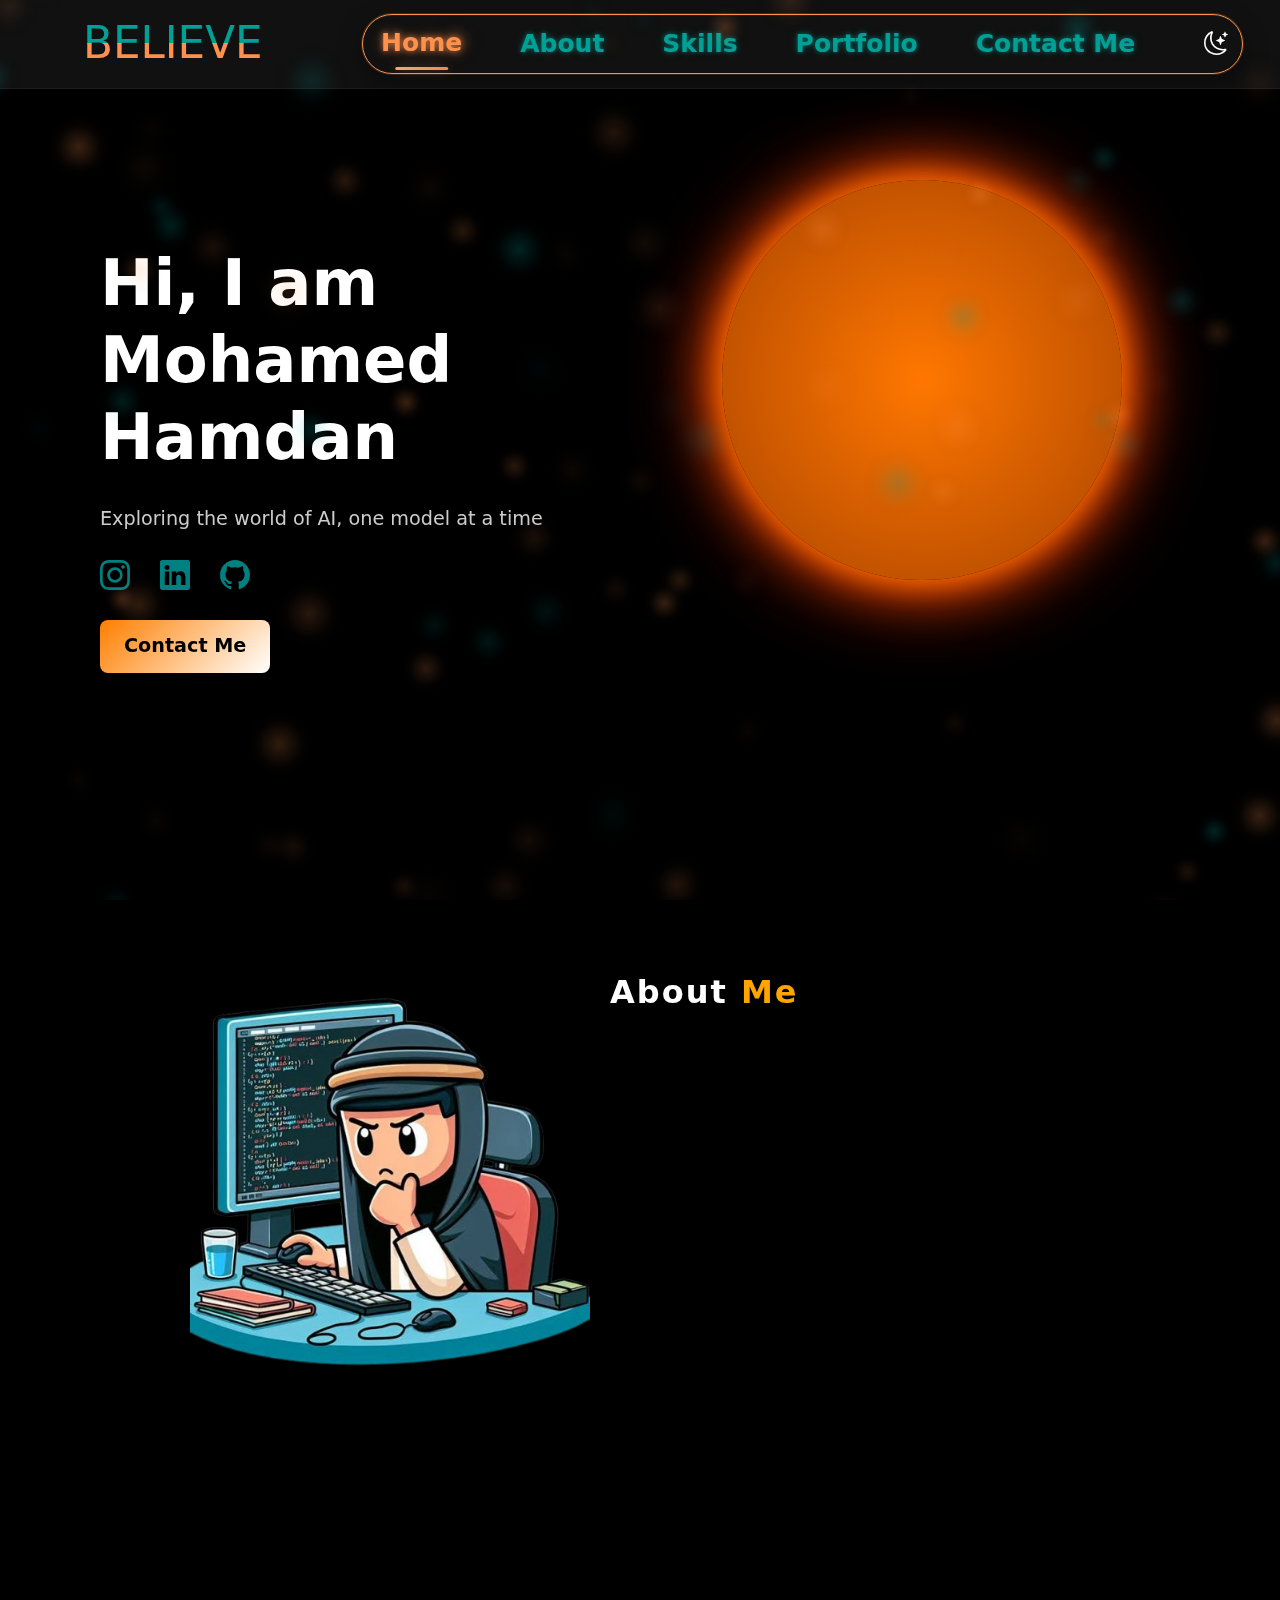
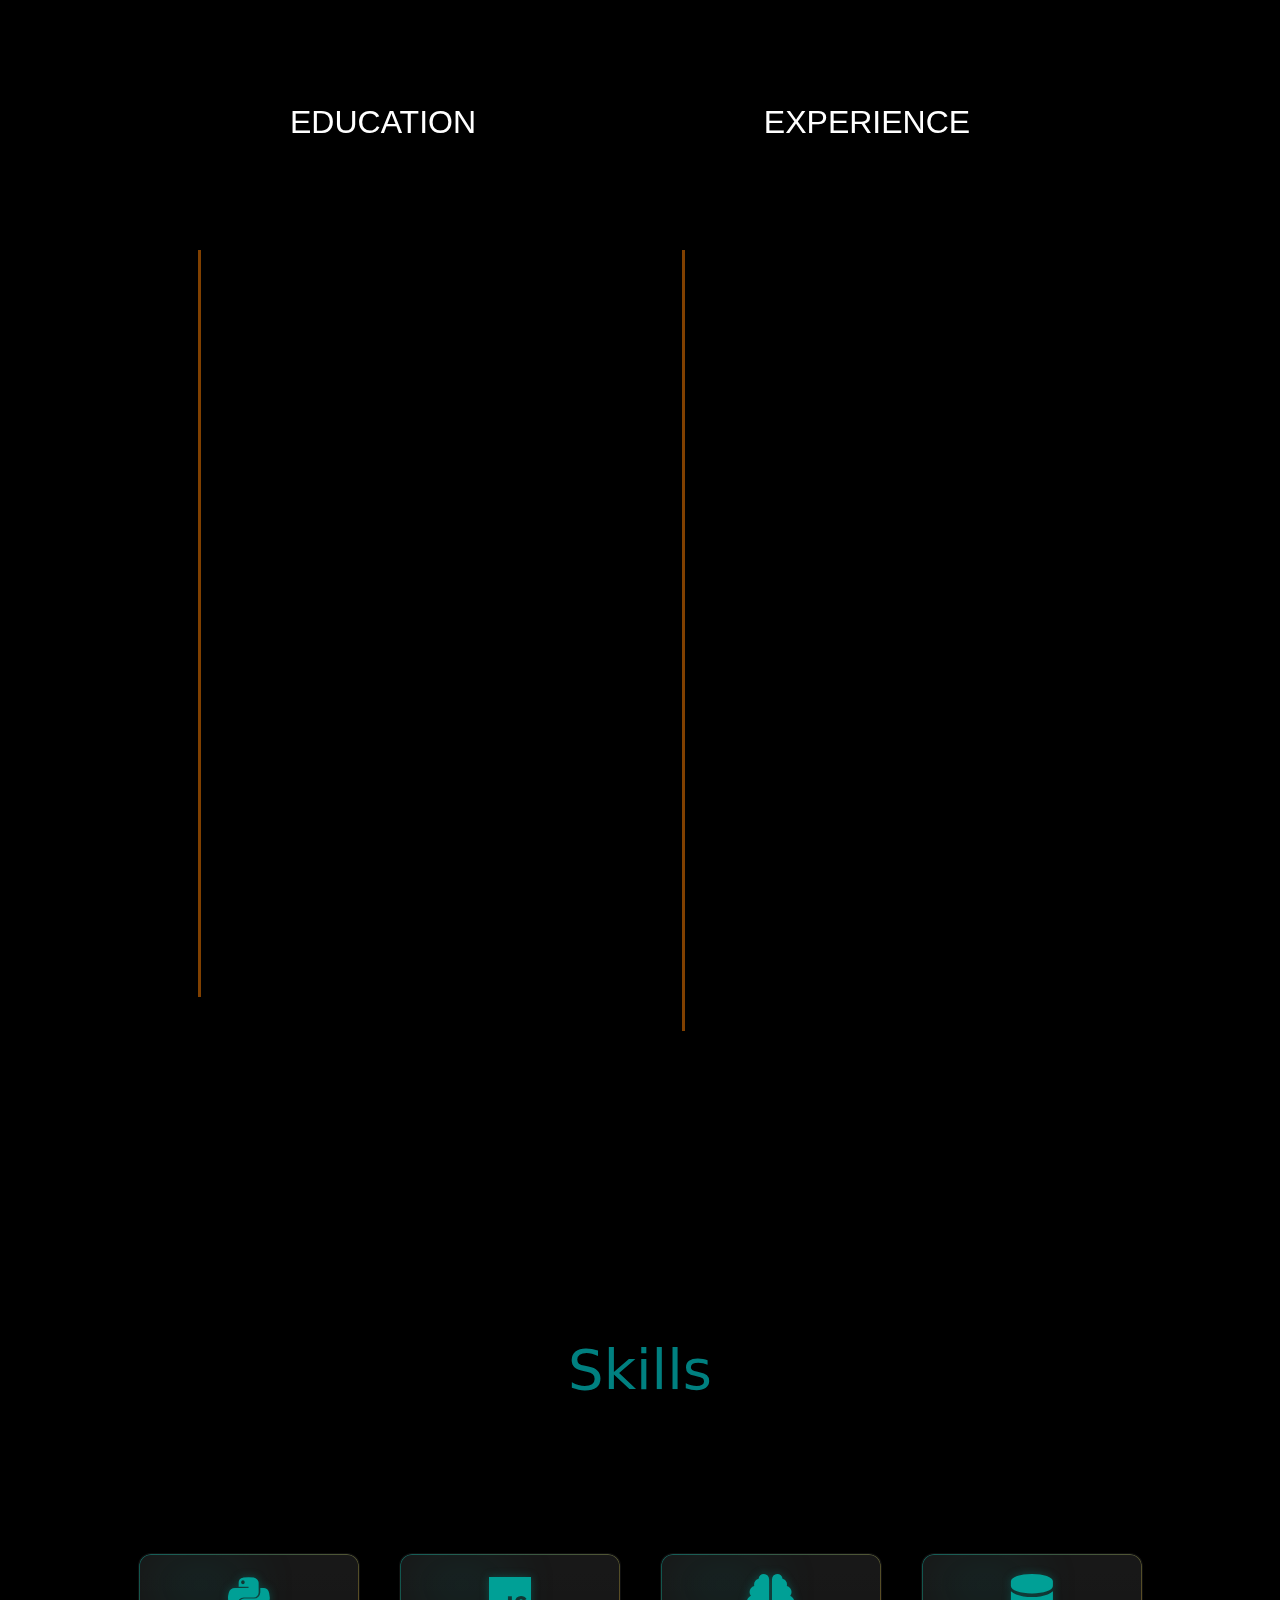
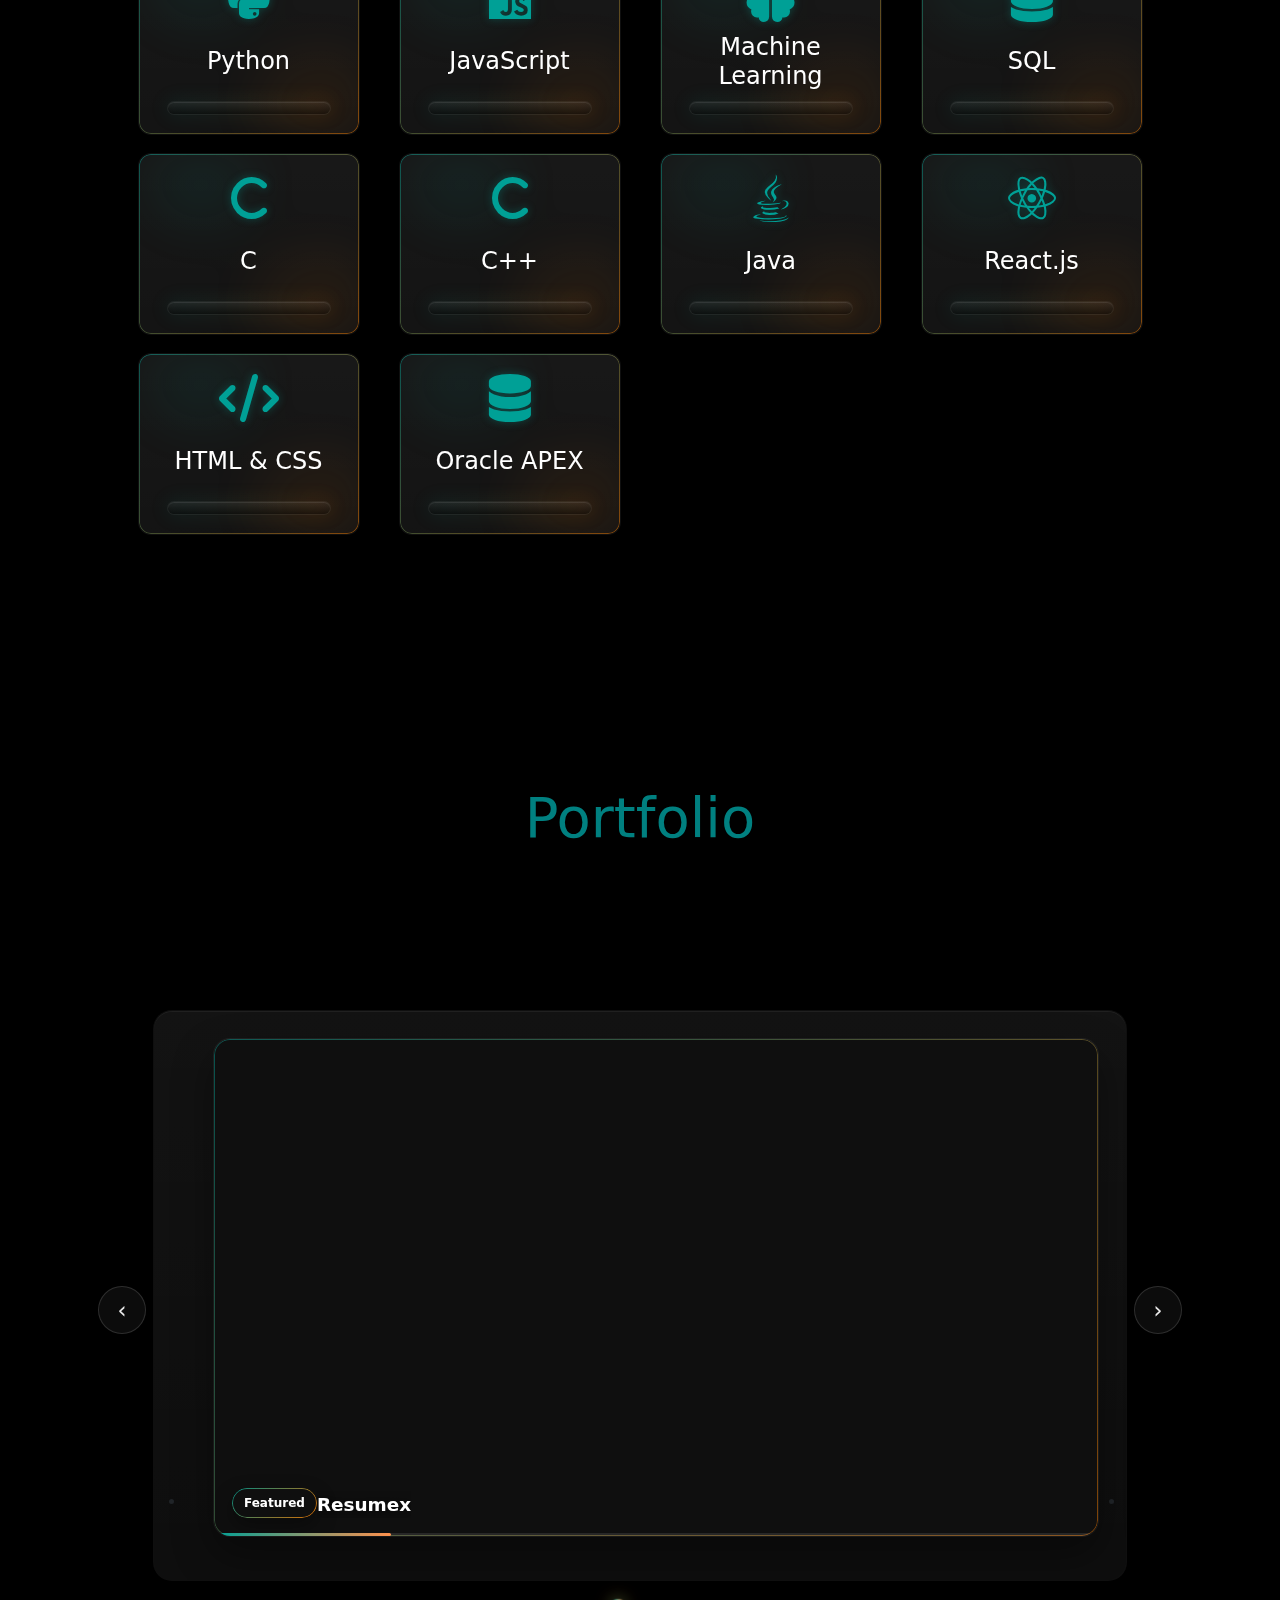
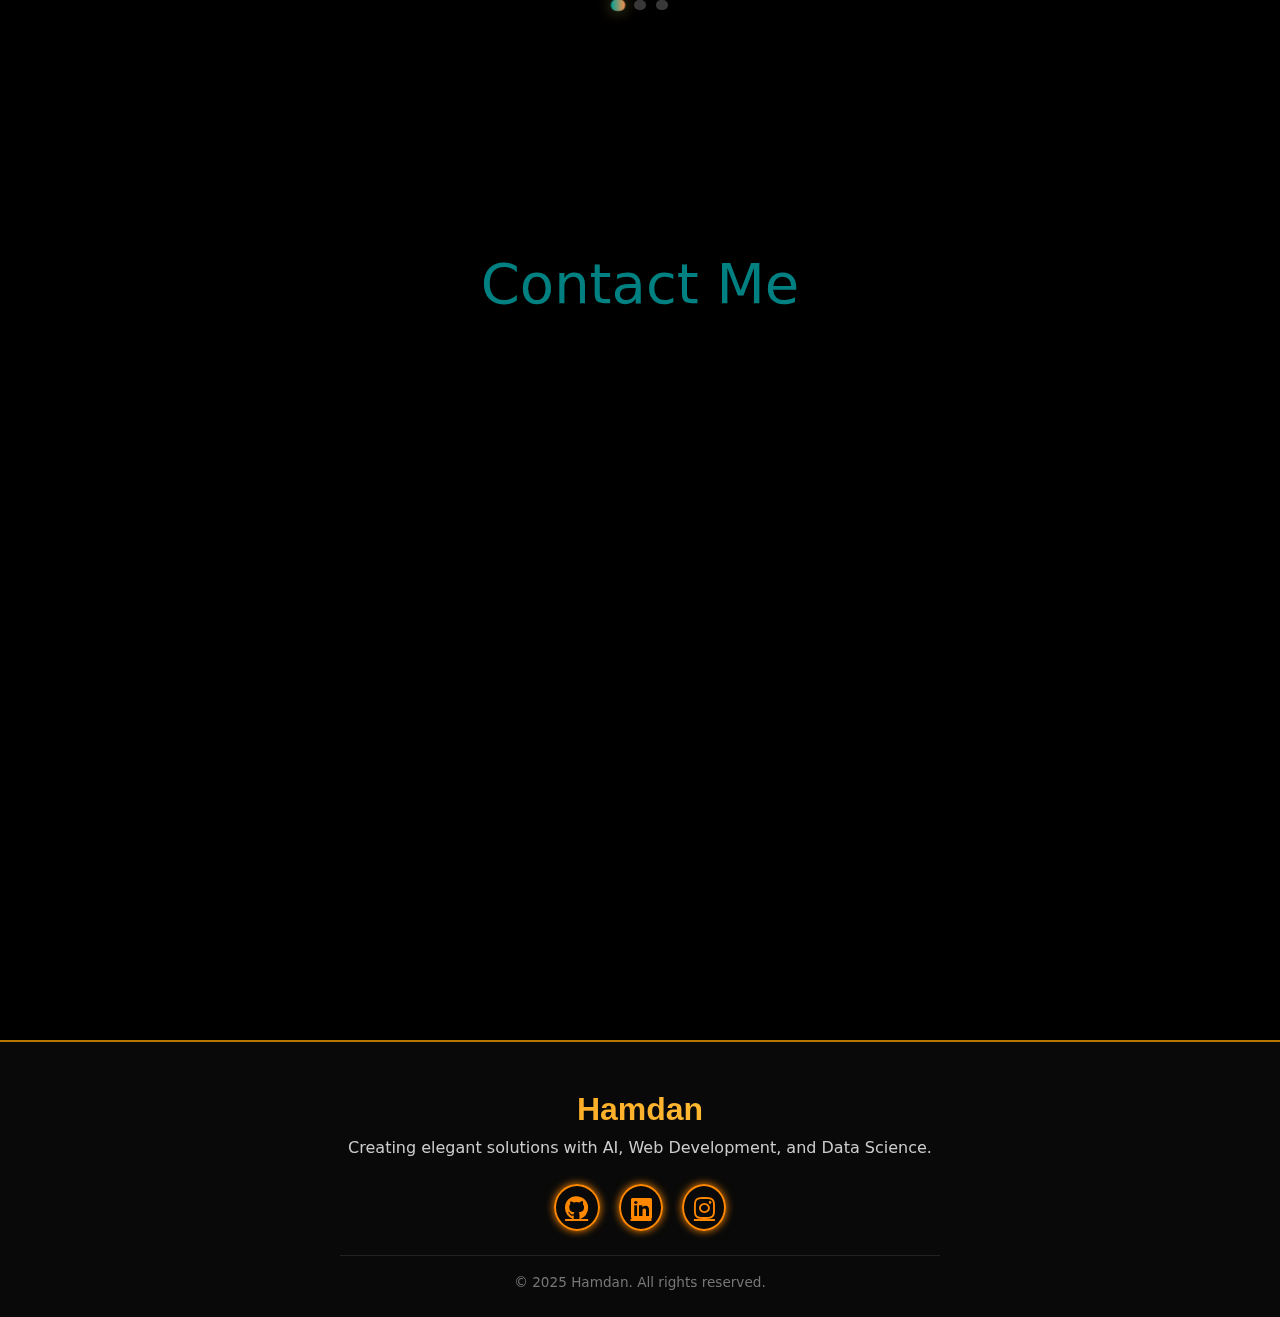
<file: index.html>
<!DOCTYPE html>
<html lang="en">
<head>
    <meta charset="UTF-8">
    <meta name="viewport" content="width=device-width, initial-scale=1.0">
    <title>Portfolio</title>
    
    <!-- Bootstrap CSS -->
    <link href="https://cdn.jsdelivr.net/npm/bootstrap@5.3.3/dist/css/bootstrap.min.css" rel="stylesheet">

    <!-- Bootstrap Icons -->
    <link rel="stylesheet" href="https://cdn.jsdelivr.net/npm/bootstrap-icons/font/bootstrap-icons.css">
    <link rel="icon" href="data:image/svg+xml,%3Csvg xmlns='http://www.w3.org/2000/svg'
 viewBox='0 0 64 64'%3E
  %3Crect width='64' height='64' rx='12' fill='%230B0C0F'/%3E
  %3Ccircle cx='32' cy='32' r='18' fill='%23ff914d'/%3E
  %3Ccircle cx='26' cy='26' r='6' fill='%2300a096'/%3E
%3C/svg%3E">
    <link rel="stylesheet" href="CSS/styles.css">
    <!-- Font Awesome CDN -->
    <link rel="stylesheet" href="https://cdnjs.cloudflare.com/ajax/libs/font-awesome/6.4.2/css/all.min.css">
    <link href="https://fonts.googleapis.com/css2?family=Audiowide&family=Space+Grotesk:wght@400;500;700&display=swap" rel="stylesheet">
    <link rel="stylesheet" href="https://cdnjs.cloudflare.com/ajax/libs/font-awesome/6.5.0/css/all.min.css">


</head>
<body>

<div class="Navbar">
  <!-- Left side -->
  <h2 class="split-text" aria-label="Believe in yourself">
    <span class="top">Believe</span>
    <span class="bottom">Believe</span>
    <span class="highlight">in yourself</span>
  </h2>

  <!-- Right side -->
  <div class="Navbar2">
    <p><a href="#home" class="nav-link">Home</a></p>
    <p><a href="#about" class="nav-link">About</a></p>
    <p><a href="#skills" class="nav-link">Skills</a></p>
    <p><a href="#portfolio" class="nav-link">Portfolio</a></p>
    <p><a href="#contact" class="nav-link">Contact Me</a></p>
    <i class="bi bi-brightness-high" id="themeToggle"></i>
  </div>
</div>

    

    <!-- Glowing Orb & Bursting Text -->
    <div class="orb-container">
        <div class="orb"></div>
        <div id="text" class="text-container">Welcome!</div>
    </div>
    <section id="home" class="section"> 
        <div class="description-container">
            <h1 class="title">Hi, I am <br>Mohamed Hamdan
                <div class="aurora">
                  <div class="aurora__item"></div>
                  <div class="aurora__item"></div>
                  <div class="aurora__item"></div>
                  <div class="aurora__item"></div>
                </div>
              </h1>
              
            <p class="description-text">Exploring the world of AI, one model at a time</p>
            <div class="social-icons">
                <a href="https://www.instagram.com/m_hamdan_2045" target="_blank">
                    <svg class="icon" xmlns="http://www.w3.org/2000/svg" width="40" height="40" fill="currentColor" viewBox="0 0 16 16">
                        <path d="M8 0C5.829 0 5.556.01 4.703.048 3.85.088 3.269.222 2.76.42a3.9 3.9 0 0 0-1.417.923A3.9 3.9 0 0 0 .42 2.76C.222 3.268.087 3.85.048 4.7.01 5.555 0 5.827 0 8.001c0 2.172.01 2.444.048 3.297.04.852.174 1.433.372 1.942.205.526.478.972.923 1.417.444.445.89.719 1.416.923.51.198 1.09.333 1.942.372C5.555 15.99 5.827 16 8 16s2.444-.01 3.298-.048c.851-.04 1.434-.174 1.943-.372a3.9 3.9 0 0 0 1.416-.923c.445-.445.718-.891.923-1.417.197-.509.332-1.09.372-1.942C15.99 10.445 16 10.173 16 8s-.01-2.445-.048-3.299c-.04-.851-.175-1.433-.372-1.941a3.9 3.9 0 0 0-.923-1.417A3.9 3.9 0 0 0 13.24.42c-.51-.198-1.092-.333-1.943-.372C10.443.01 10.172 0 7.998 0zm-.717 1.442h.718c2.136 0 2.389.007 3.232.046.78.035 1.204.166 1.486.275.373.145.64.319.92.599s.453.546.598.92c.11.281.24.705.275 1.485.039.843.047 1.096.047 3.231s-.008 2.389-.047 3.232c-.035.78-.166 1.203-.275 1.485a2.5 2.5 0 0 1-.599.919c-.28.28-.546.453-.92.598-.28.11-.704.24-1.485.276-.843.038-1.096.047-3.232.047s-2.39-.009-3.233-.047c-.78-.036-1.203-.166-1.485-.276a2.5 2.5 0 0 1-.92-.598 2.5 2.5 0 0 1-.6-.92c-.109-.281-.24-.705-.275-1.485-.038-.843-.046-1.096-.046-3.233s.008-2.388.046-3.231c.036-.78.166-1.204.276-1.486.145-.373.319-.64.599-.92s.546-.453.92-.598c.282-.11.705-.24 1.485-.276.738-.034 1.024-.044 2.515-.045zm4.988 1.328a.96.96 0 1 0 0 1.92.96.96 0 0 0 0-1.92m-4.27 1.122a4.109 4.109 0 1 0 0 8.217 4.109 4.109 0 0 0 0-8.217m0 1.441a2.667 2.667 0 1 1 0 5.334 2.667 2.667 0 0 1 0-5.334"/>
                      </svg>
                </a>
                <a href="https://www.linkedin.com/in/mohamed-hamdan-2b5116298/" target="_blank">
                    <svg class="icon" xmlns="http://www.w3.org/2000/svg" width="40" height="40" fill="currentColor" viewBox="0 0 16 16">
                        <path d="M0 1.146C0 .513.526 0 1.175 0h13.65C15.474 0 16 .513 16 1.146v13.708c0 .633-.526 1.146-1.175 1.146H1.175C.526 16 0 15.487 0 14.854zm4.943 12.248V6.169H2.542v7.225zm-1.2-8.212c.837 0 1.358-.554 1.358-1.248-.015-.709-.52-1.248-1.342-1.248S2.4 3.226 2.4 3.934c0 .694.521 1.248 1.327 1.248zm4.908 8.212V9.359c0-.216.016-.432.08-.586.173-.431.568-.878 1.232-.878.869 0 1.216.662 1.216 1.634v3.865h2.401V9.25c0-2.22-1.184-3.252-2.764-3.252-1.274 0-1.845.7-2.165 1.193v.025h-.016l.016-.025V6.169h-2.4c.03.678 0 7.225 0 7.225z"/>
                      </svg>
                </a>
                
                <a href="https://github.com/Hamdan2045" target="_blank">
                    <svg class="icon" xmlns="http://www.w3.org/2000/svg" width="40" height="40" fill="currentColor" viewBox="0 0 16 16">
                        <path d="M8 0C3.58 0 0 3.58 0 8c0 3.54 2.29 6.53 5.47 7.59.4.07.55-.17.55-.38 0-.19-.01-.82-.01-1.49-2.01.37-2.53-.49-2.69-.94-.09-.23-.48-.94-.82-1.13-.28-.15-.68-.52-.01-.53.63-.01 1.08.58 1.23.82.72 1.21 1.87.87 2.33.66.07-.52.28-.87.51-1.07-1.78-.2-3.64-.89-3.64-3.95 0-.87.31-1.59.82-2.15-.08-.2-.36-1.02.08-2.12 0 0 .67-.21 2.2.82.64-.18 1.32-.27 2-.27s1.36.09 2 .27c1.53-1.04 2.2-.82 2.2-.82.44 1.1.16 1.92.08 2.12.51.56.82 1.27.82 2.15 0 3.07-1.87 3.75-3.65 3.95.29.25.54.73.54 1.48 0 1.07-.01 1.93-.01 2.2 0 .21.15.46.55.38A8.01 8.01 0 0 0 16 8c0-4.42-3.58-8-8-8"/>
                      </svg>
                </a>
              </div>
              <a href="#contact" class="contact-btn">Contact Me</a>

              
        </div>
    </section>
    <section id="about" class="about-section">
        <div class="about-container">
            <div class="about-image">
                <img src="/assets/Images/cartoon.png" alt="Your Image">
            </div>
            <div class="about-text">
                <h2 class="about-heading"><span>About</span> <span class="me-text">Me</span></h2>

                <p class="description-text">I am Mohamed Hamdan, a third-year Computer Science Engineering student at Velammal Engineering College with a keen interest in AI, Machine Learning, and Data Science. I am driven by a passion for innovation and problem-solving, always striving for excellence and never settling for less. With a relentless mindset and a curiosity for cutting-edge technology, I am committed to continuous learning and pushing boundaries to create meaningful impact.</p>
                     <a href="https://drive.google.com/file/d/1pgF1UiuJB3V2F1PBtcxBwRAw0gDSwS65/view?usp=sharing" target="_blank" download="Mohamed_Hamdan_Resume.pdf">
                          <button class="resume-btn">Download Resume</button>
                     </a>
            </div>
            
        </div>
        <div class="container">
  <main class="row">
    <!--   *******  Education Section Starts  *******   -->
    <section id="education" class="col">
      <header class="title">
        <h2>EDUCATION</h2>
      </header>

      <div class="contents">
        <div class="box">
          <h4>Sep 2023 – Jun 2027</h4>
          <h3>B.E., Computer Science & Engineering — Velammal Engineering College, Chennai</h3>
          <p>CGPA: 9.27/10. Coursework: Data Structures & Algorithms, OOP, Operating Systems, DBMS, Computer Networks, Artificial Intelligence, Software Engineering.</p>
        </div>

        <div class="box">
          <h4>Mar 2022 – Jul 2023</h4>
          <h3>Class 12 (CBSE) — Sherwood Hall Senior Secondary School, Chennai</h3>
          <p>Mathematics with Computer Science. Score: 460/500 (92.0%).</p>
        </div>

        <div class="box">
          <h4>Mar 2020 – May 2021</h4>
          <h3>Class 10 (CBSE) — Sherwood Hall Senior Secondary School, Chennai</h3>
          <p>Score: 496/500 (99.2%).</p>
        </div>
      </div>
    </section>
    <!--   *******  Education Section Ends  *******   -->

    <!--   *******  Experience Section Starts  *******  -->
    <section id="experience" class="col">
      <header class="title">
        <h2>EXPERIENCE</h2>
      </header>

      <div class="contents">
        <div class="box">
          <h4>May 2025 – Jul 2025</h4>
          <h3>Data Science Intern — Doyensys, Chennai</h3>
          <p>Designed interactive financial dashboards in Power BI using DAX and data modeling; cleaned, transformed, and visualized complex datasets; collaborated with stakeholders to align insights with business needs.</p>
        </div>

        <div class="box">
          <h4>Jul 2024 – Aug 2024</h4>
          <h3>Oracle APEX Intern — Doyensys, Chennai</h3>
          <p>Conducted a comparative analysis of major cloud providers; built a low-code Oracle APEX app to display and analyze cloud service data; worked with industry professionals to refine features and apply low-code best practices.</p>
        </div>

        <div class="box">
          <h4>Apr 2022 – May 2023</h4>
          <h3>School Pupil Leader — Sherwood Hall Senior Secondary School</h3>
          
        </div>
      </div>
    </section>
    <!--   *******  Experience Section Ends   *******  -->
  </main>
</div>

    </section>
    <section id="skills" class="skills-section">
        <h2 class="section-title">Skills</h2>
        <div class="skills-container">
            <div class="skill-card">
                <i class="fab fa-python"></i>
                <h3>Python</h3>
                <div class="progress-bar"><span data-width="90%;"></span></div>
            </div>
            <div class="skill-card">
                <i class="fab fa-js"></i>
                <h3>JavaScript</h3>
                <div class="progress-bar"><span data-width="80%;"></span></div>
            </div>
            <div class="skill-card">
                <i class="fas fa-brain"></i>
                <h3>Machine Learning</h3>
                <div class="progress-bar"><span data-width="85%;"></span></div>
            </div>
            <div class="skill-card">
                <i class="fas fa-database"></i>
                <h3>SQL</h3>
                <div class="progress-bar"><span data-width="75%;"></span></div>
            </div>
            <div class="skill-card">
                <i class="fas fa-c"></i>
                <h3>C</h3>
                <div class="progress-bar"><span data-width="85%;"></span></div>
            </div>
            <div class="skill-card">
                <i class="fas fa-c"></i>
                <h3>C++</h3>
                <div class="progress-bar"><span data-width="80%;"></span></div>
            </div>
            <div class="skill-card">
                <i class="fab fa-java"></i>
                <h3>Java</h3>
                <div class="progress-bar"><span data-width="75%;"></span></div>
            </div>
            <div class="skill-card">
                <i class="fab fa-react"></i>
                <h3>React.js</h3>
                <div class="progress-bar"><span data-width="80%;"></span></div>
            </div>
            <div class="skill-card">
                <i class="fas fa-code"></i>
                <h3>HTML & CSS</h3>
                <div class="progress-bar"><span data-width="90%;"></span></div>
            </div>
            <div class="skill-card">
                <i class="fas fa-database"></i>
                <h3>Oracle APEX</h3>
                <div class="progress-bar"><span data-width="80%;"></span></div>
            </div>
           
        </div>
    </section>
    
    
   <!-- =================== PORTFOLIO =================== -->
<section id="portfolio" class="portfolio-section">
  <h2 class="section-title">Portfolio</h2>

<div class="proj-carousel">

  <button class="car-btn prev" aria-label="Previous slide">‹</button>

  <div class="car-viewport">
    <ul class="car-track">

      <li class="car-slide">
        <article class="project-card"
          data-title="ResumeX"
          data-desc="AI-powered resume analysis with actionable suggestions and an improved PDF—secure, production-ready."
          data-tech="React (Vite);Node/Express;MongoDB;n8n;LLM;SendGrid;Vercel;Render"
          data-code="https://github.com/Hamdan2045/Resume-Analyzer.git"
          data-demo="https://drive.google.com/file/d/11ozKCMuzyVUTQFLSF0qpzq7VeVOu_YiA/view?usp=sharing"
          data-gallery="assets/Images/resume-1.png||assets/Images/resume-2.png||assets/Images/resume-3.png||assets/Images/resume-4.png||assets/Images/resume-5.png"
          data-features="AI resume analysis: Scores your resume against a job description and returns actionable suggestions plus an improved PDF link (via an n8n LLM workflow).||Production-grade app: React (Vite) + Node/Express + MongoDB with secure auth (email verify, login, reset), PDF upload, and per-user saved reports.||Deployed & reliable: Frontend on Vercel, backend on Render, transactional emails via SendGrid; cookies/CORS configured for cross-origin auth.">
          
          <div class="project-thumb project-thumb--real">
            <span class="tag">Featured</span>
            <span class="title">Resumex</span>
          </div>
          <div class="project-overlay"><p>Click to view details</p></div>
        </article>
      </li>

      <li class="car-slide">
        <article class="project-card"
          data-title="AQI Prediction"
          data-desc="Real-time air quality monitoring and 7-day ML forecasting dashboard for India's 10 major cities. Features live WAQI API data, XGBoost prediction model, city comparison, India heatmap, health risk intelligence, and model explainability."
          data-tech="Python;Flask;XGBoost;Pandas;JavaScript;Chart.js;WAQI API"
          data-gallery="assets/Images/AQI-1.png||assets/Images/AQI-2.png||assets/Images/AQI-3.png||assets/Images/AQI-4.png||assets/Images/AQI-5.png||assets/Images/AQI-6.png||assets/Images/AQI-7.png||assets/Images/AQI-8.png||assets/Images/AQI-9.png||assets/Images/AQI-10.png||assets/Images/AQI-11.png"
          data-demo="https://drive.google.com/file/d/1D2HI57fnrG8dlRG7hTjp_lHQd1UUCzw8/view?usp=sharing"
          data-code="https://github.com/Hamdan2045/AQI-prediction"
          data-features="7-day AQI forecast using rolling XGBoost predictions; Live pollutant data (PM2.5, PM10, NO2, SO2, CO, O3); City-vs-city comparison with overlaid charts; India SVG heatmap with glowing city markers; Health risk tabs with condition-specific guidance; Model explainability with animated node graph; Neon speedometer gauge for prediction results" >
          <div class="project-thumb project-thumb--real">
            <span class="tag">Featured</span>
            <span class="title">AQI Prediction</span>
          </div>
          <div class="project-overlay"><p>Click to view details</p></div>
        </article>
      </li>

      <li class="car-slide">
        <article class="project-card"
          data-title="ML Playground (Coming Soon)"
          data-desc="Interactive notebooks to visualize model internals and failure modes."
          data-tech="Jupyter;NumPy;Pandas;Scikit-Learn;Plotly"
          data-gallery=""
          data-demo=""
          data-code="">
          <div class="project-thumb project-thumb--soon">
            <span class="tag">Coming soon</span>
            <span class="title">Project 3</span>
          </div>
          <div class="project-overlay"><p>Click to view details</p></div>
        </article>
      </li>

    </ul>
  </div>

  <button class="car-btn next" aria-label="Next slide">›</button>

  <div class="car-dots"></div>

</div>
</section>

<!-- ============== GLASS MODAL (with Gallery) ============== -->
<div id="projectGlassModal" hidden>
  <div class="pgm-backdrop"></div>
  <div class="pgm-card" role="dialog" aria-modal="true" aria-labelledby="pgmTitle">
    <button class="pgm-close" aria-label="Close">✕</button>

    <div class="pgm-media">
      <img id="pgmImg" alt="" />
      <div class="pgm-noimg">No image</div>
      <button class="pgm-mnav prev" aria-label="Previous image">‹</button>
      <button class="pgm-mnav next" aria-label="Next image">›</button>
    </div>

    <div class="pgm-body">
      <h3 id="pgmTitle"></h3>
      <p id="pgmDesc"></p>

      <div class="pgm-tech" id="pgmTech"></div>
      <div class="pgm-sep"></div>

      <ul class="pgm-features" id="pgmFeat"></ul>
      <div class="pgm-thumbs" id="pgmThumbs" aria-label="Gallery thumbnails"></div>

      <div class="pgm-actions">
        <a id="pgmDemo" class="pgm-btn" target="_blank" rel="noopener">Live Demo</a>
        <a id="pgmCode" class="pgm-btn" target="_blank" rel="noopener">Source Code</a>
      </div>
    </div>
  </div>
</div>

    
   <!-- =================== CONTACT =================== -->
<section id="contact" class="contact-section">
  <h2 class="section-title">Contact Me</h2>

  <div class="contact-wrap">
    <div class="contact-card">
      
      <form id="contactForm" action="https://api.web3forms.com/submit" method="POST">

        <input type="hidden" name="access_key" value="f2548115-0606-4630-aefc-d39bd99a0f0c">
        <input type="hidden" name="subject" value="New Submission from Your Website">
        <input type="hidden" name="from_name" value="Your Website Name">
        
        <input type="checkbox" name="botcheck" id="botcheck" style="display: none;">


        <div class="field">
          <label for="cName">Your Name</label>
          <input id="cName" name="name" type="text" placeholder="John Doe" required>
        </div>

        <div class="field">
          <label for="cEmail">Your Email</label>
          <input id="cEmail" name="email" type="email" placeholder="you@example.com" required>
        </div>

        <div class="field">
          <label for="cMsg">Message</label>
          <textarea id="cMsg" name="message" rows="6" placeholder="Your Message " required></textarea>
        </div>

        <div class="actions">
          <button class="btn-send" type="submit">
            <span>Send Message</span>
          </button>
          <p id="contactThanks" class="contact-thanks" hidden>Thanks! I’ll get back to you soon.</p>
          <p id="contactError" class="contact-error" hidden>Hmm, something went wrong. Please try again.</p>
        </div>
        
      </form>
    </div>
  </div>
</section>

    <footer class="footer">
        <div class="footer-content">
            <h2>Hamdan</h2>
            <p>Creating elegant solutions with AI, Web Development, and Data Science.</p>
            
            <div class="social-icons">
                <a href="https://github.com/Hamdan2045" target="_blank"><i class="fab fa-github"></i></a>
                <a href="https://www.linkedin.com/in/mohamed-hamdan-2b5116298/" target="_blank"><i class="fab fa-linkedin"></i></a>
                <a href="https://www.instagram.com/m_hamdan_2045" target="_blank"><i class="fab fa-instagram"></i></a>
            </div>
            
            <p class="copyright">© 2025 Hamdan. All rights reserved.</p>
        </div>
        
       <!-- Scroll to Top Button -->
<button id="scrollTopBtn" aria-label="Scroll to top">
  <i class="fa-solid fa-arrow-up"></i>
</button>

    </footer>
    
    <!-- Link to JavaScript -->
    <script src="JS/main.js" type="module"></script>

</body>
</html>
</file>
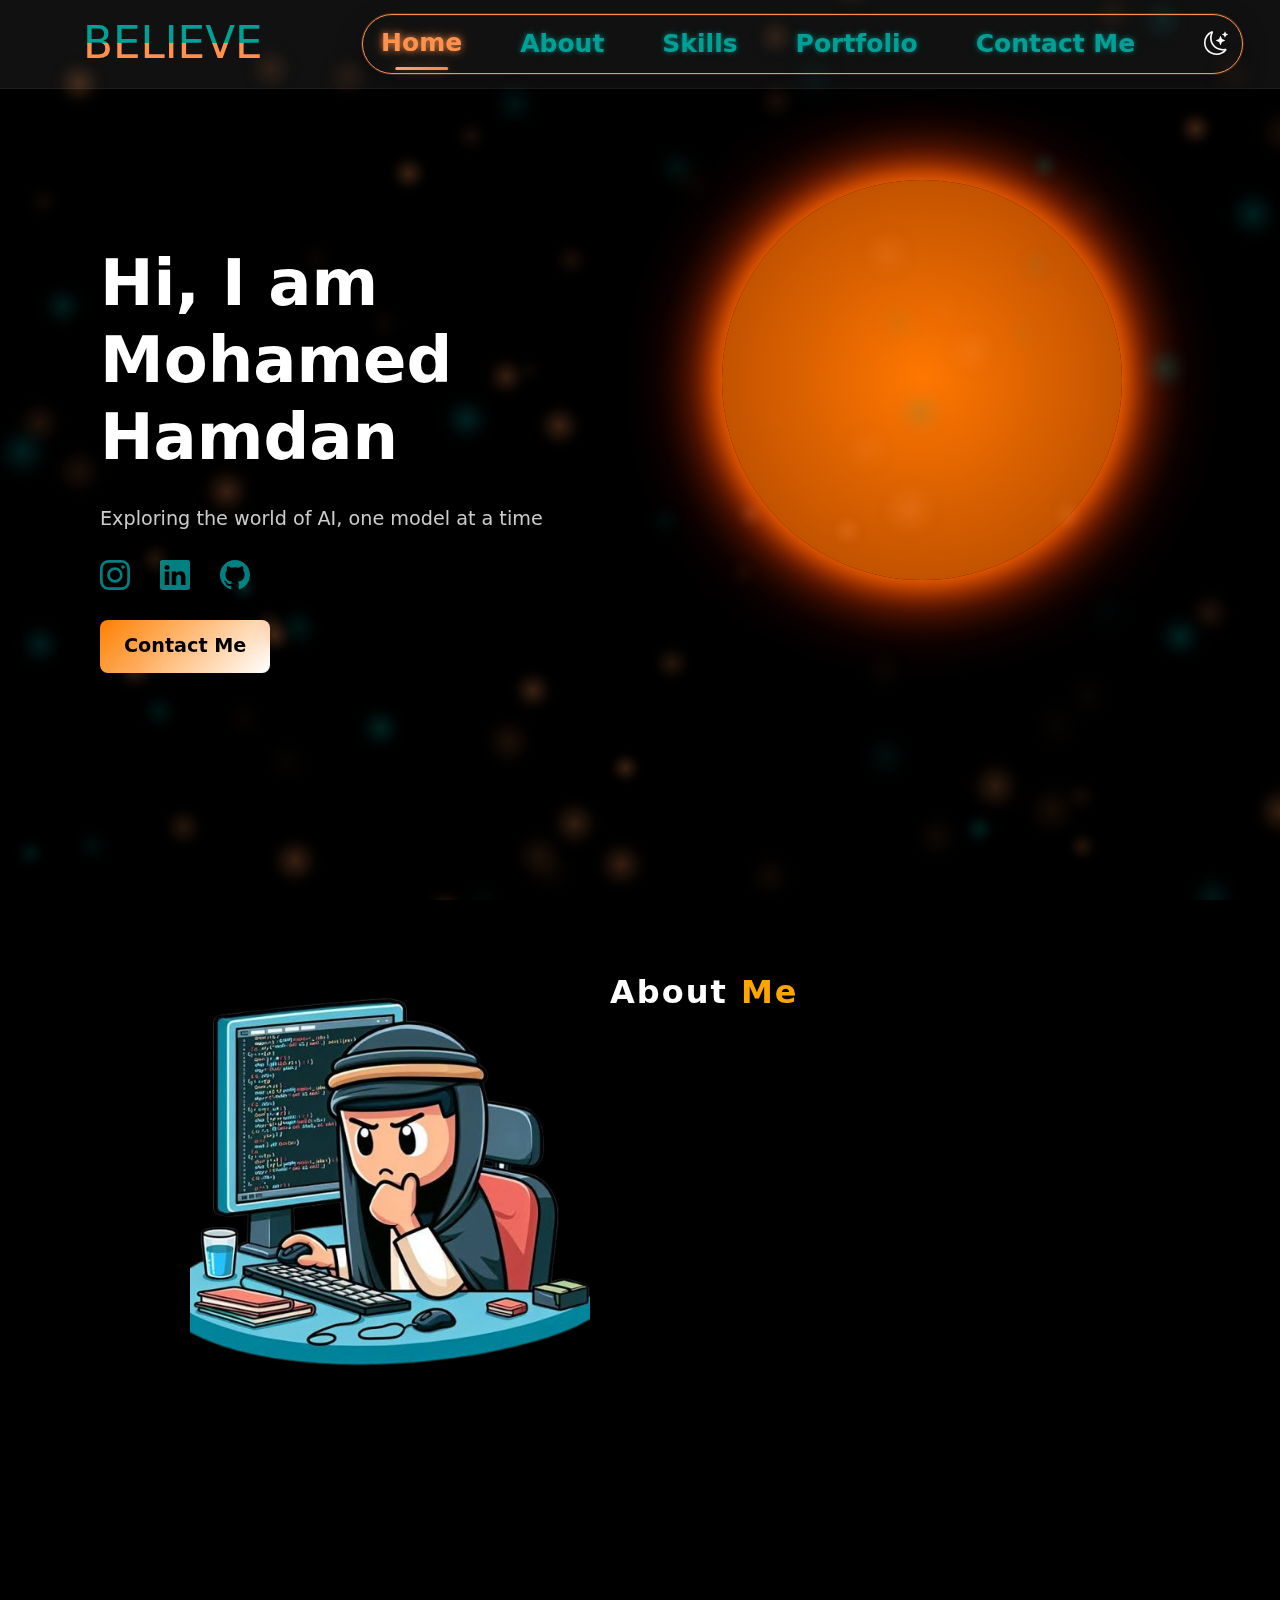
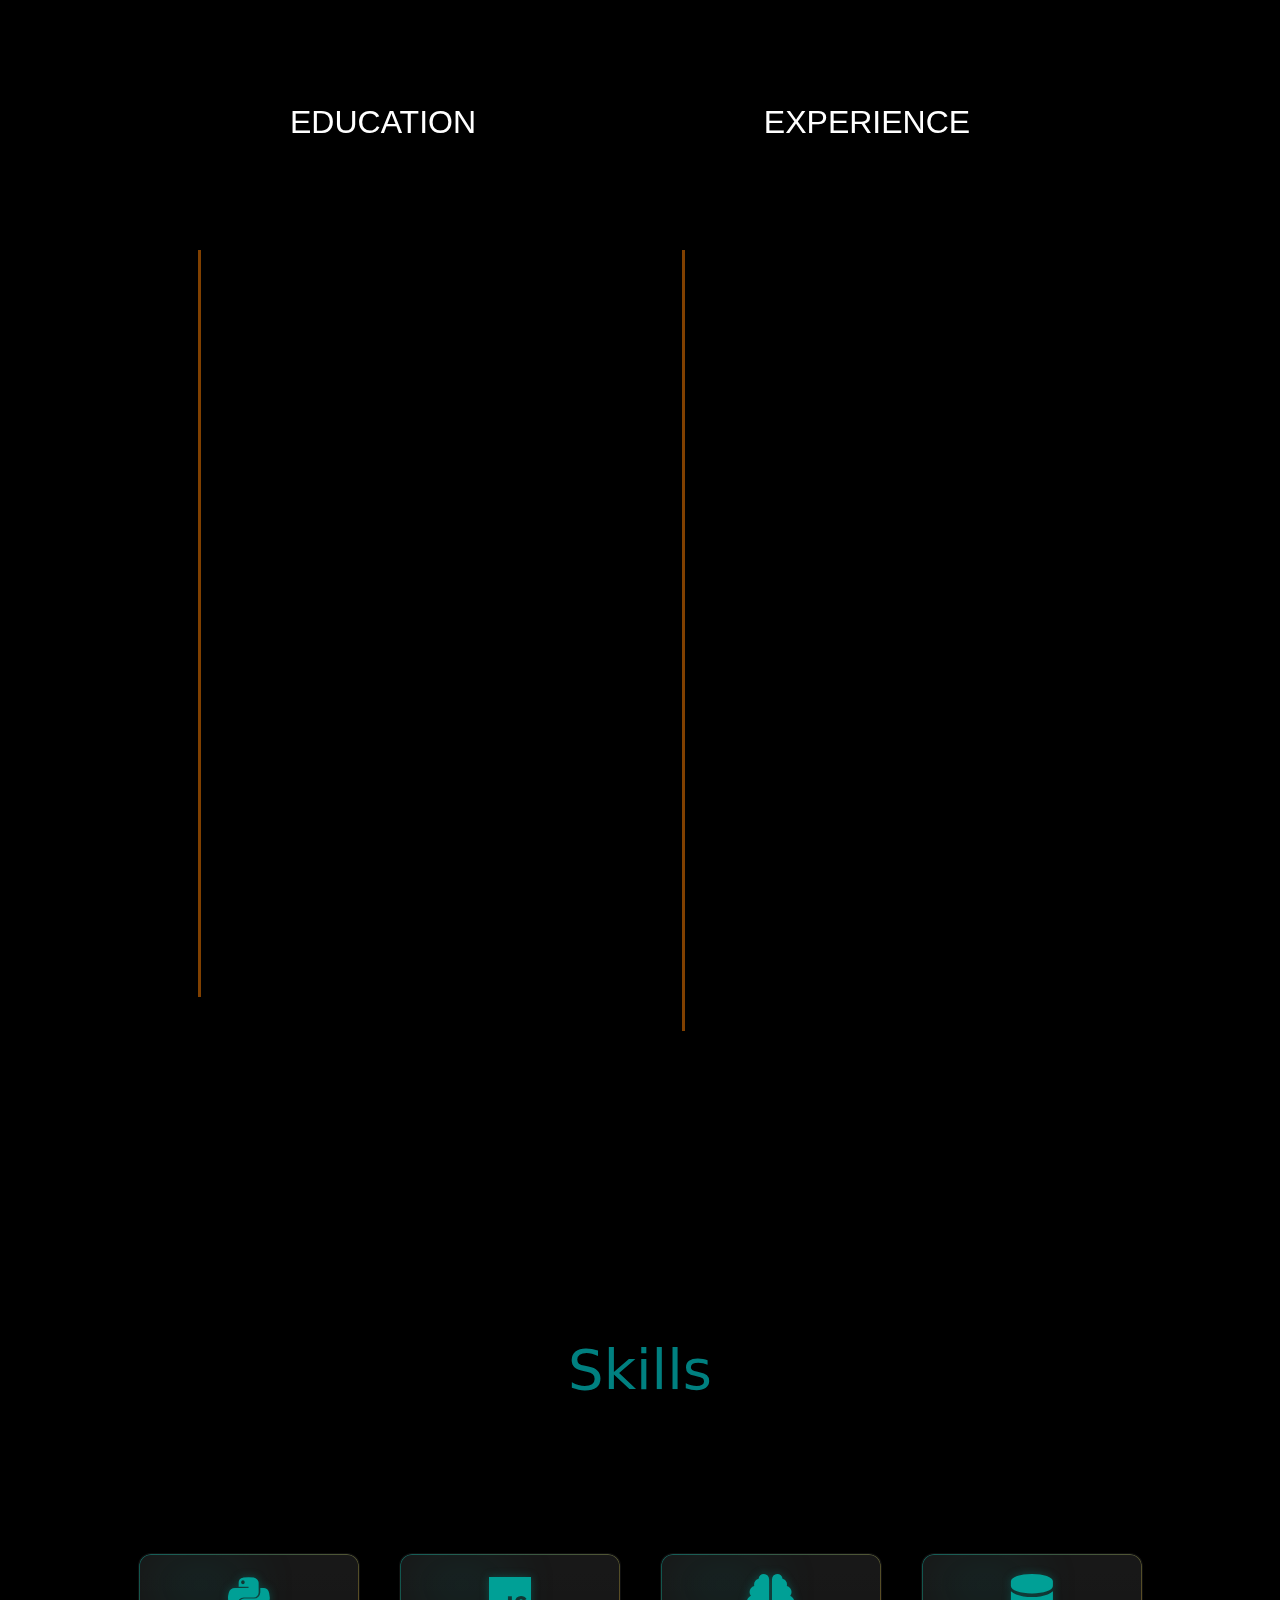
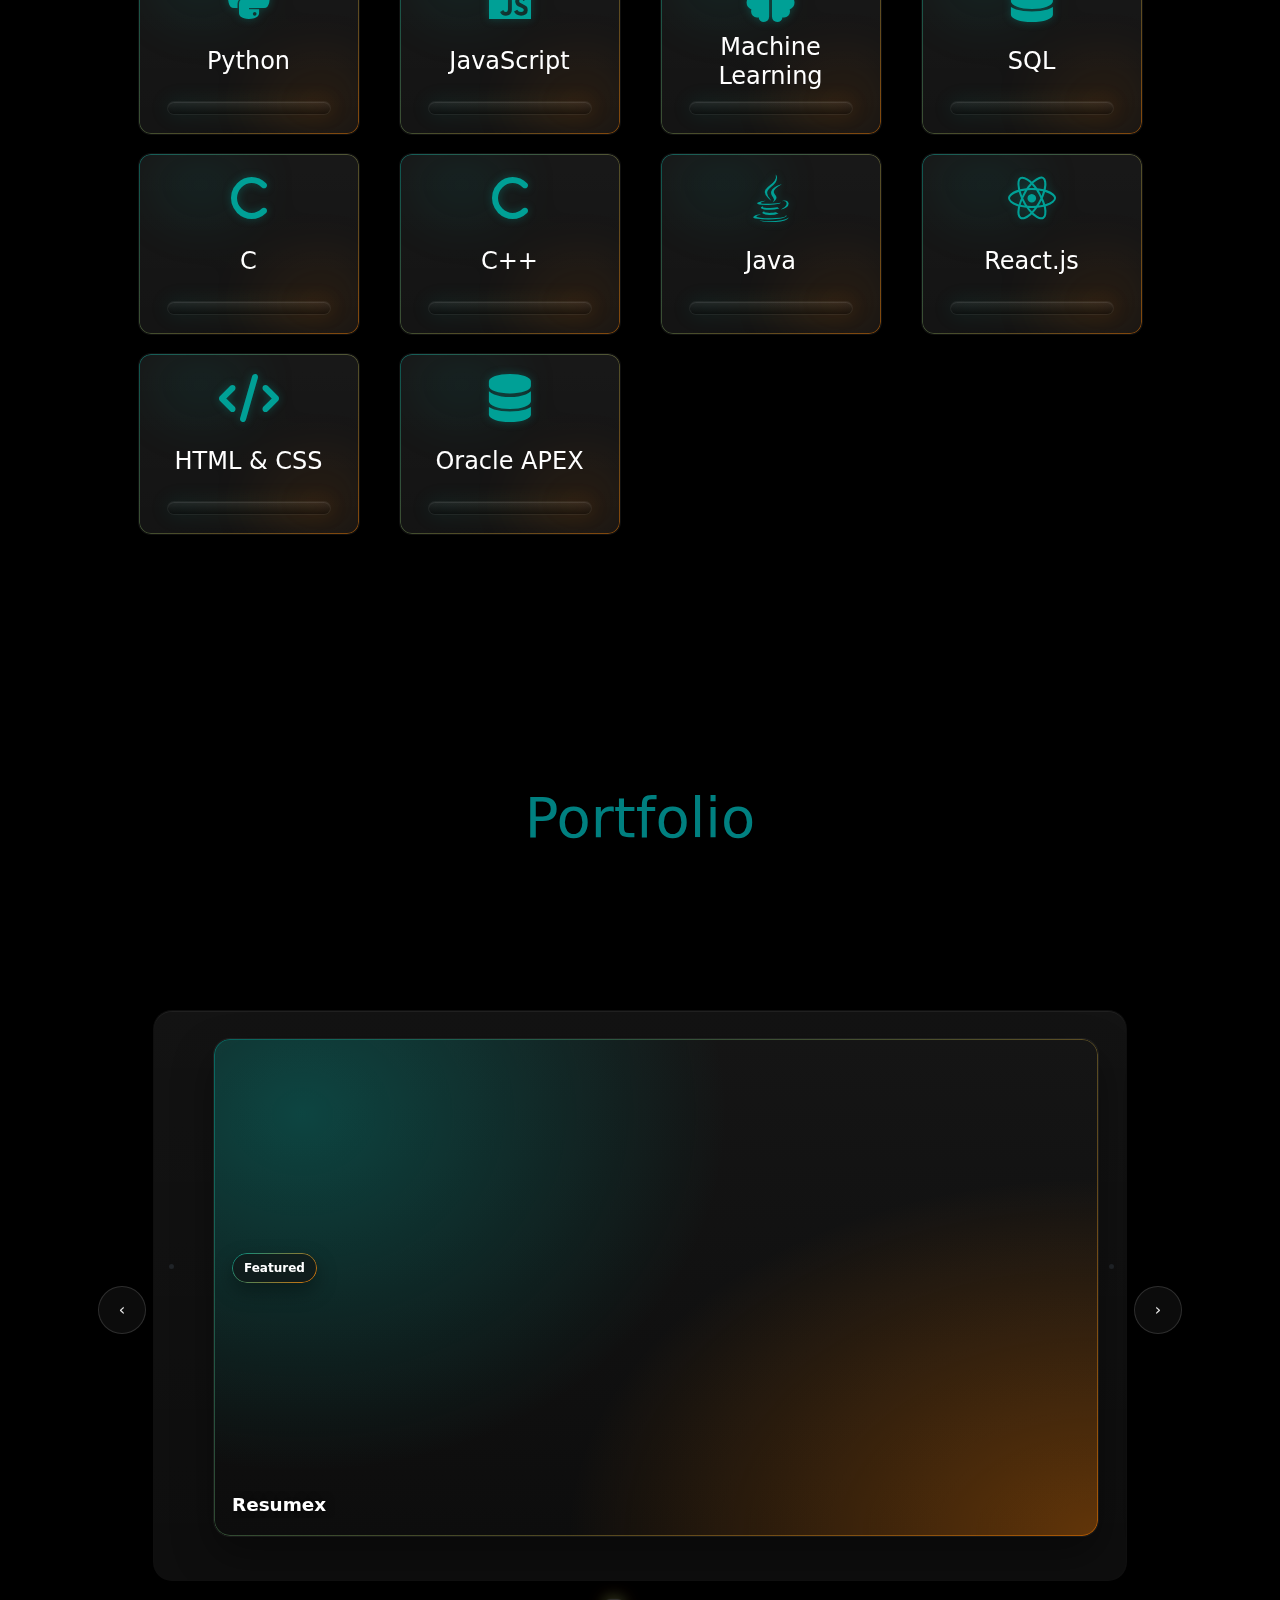
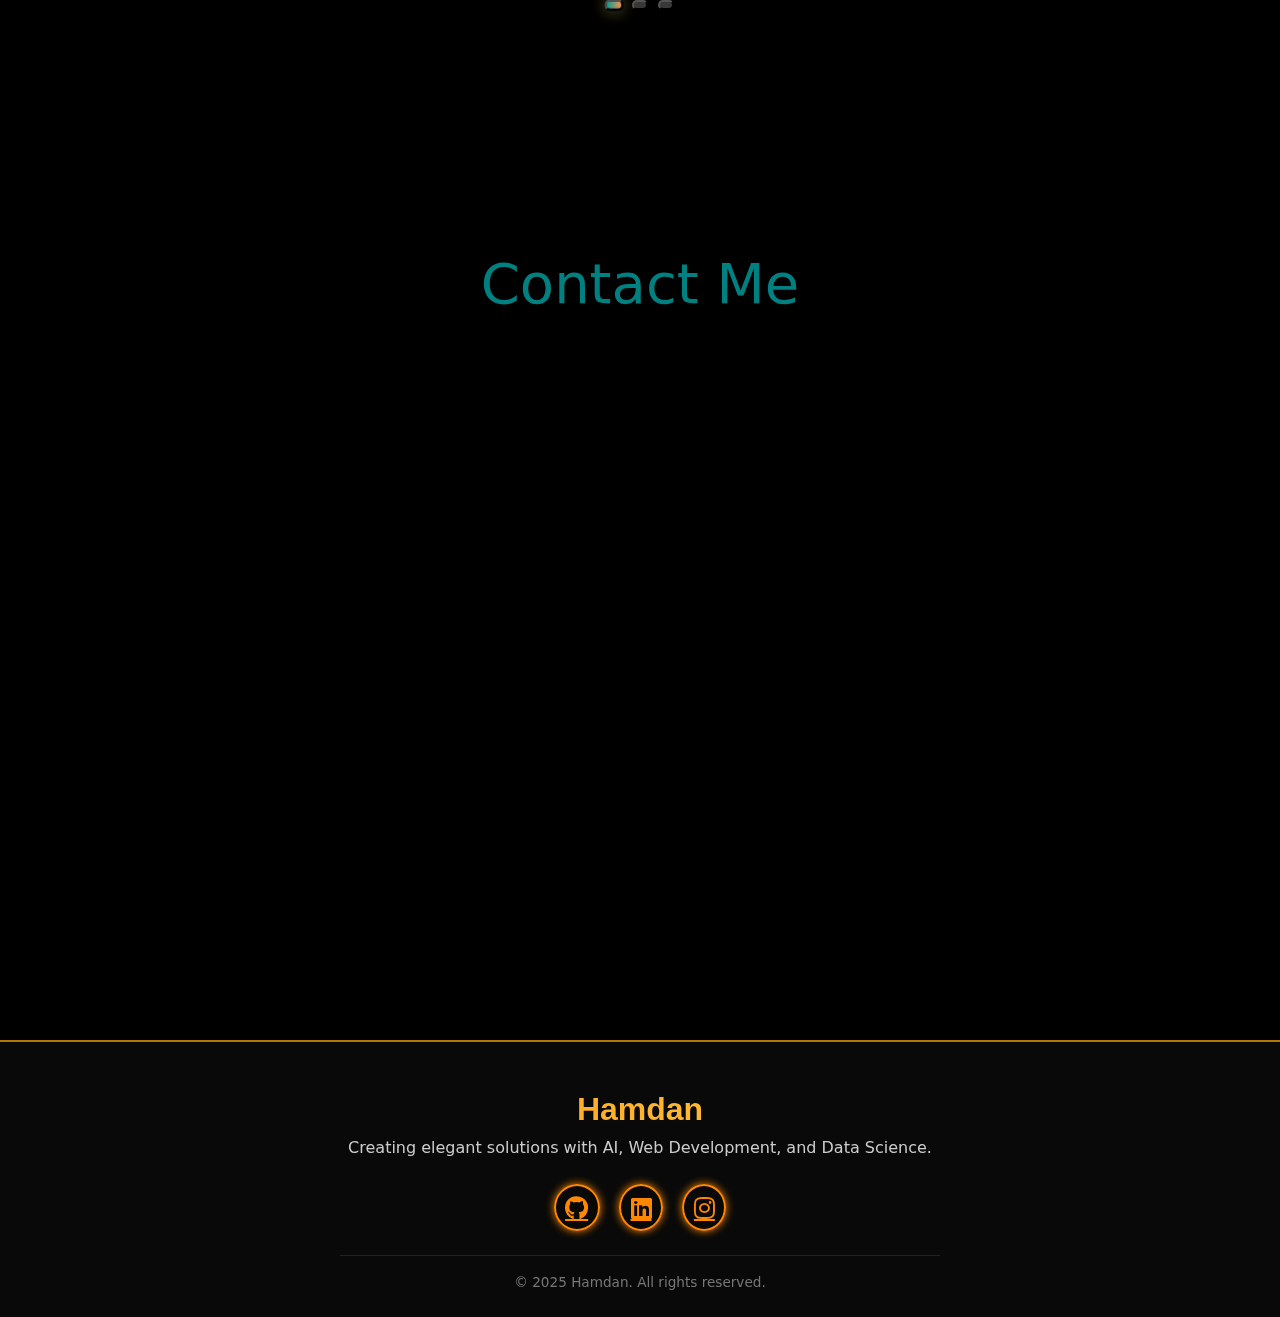
<file: Portfolio/index.html>
<!DOCTYPE html>
<html lang="en">
<head>
    <meta charset="UTF-8">
    <meta name="viewport" content="width=device-width, initial-scale=1.0">
    <title>Portfolio</title>
    
    <!-- Bootstrap CSS -->
    <link href="https://cdn.jsdelivr.net/npm/bootstrap@5.3.3/dist/css/bootstrap.min.css" rel="stylesheet">

    <!-- Bootstrap Icons -->
    <link rel="stylesheet" href="https://cdn.jsdelivr.net/npm/bootstrap-icons/font/bootstrap-icons.css">
    <link rel="icon" href="data:image/svg+xml,%3Csvg xmlns='http://www.w3.org/2000/svg'
 viewBox='0 0 64 64'%3E
  %3Crect width='64' height='64' rx='12' fill='%230B0C0F'/%3E
  %3Ccircle cx='32' cy='32' r='18' fill='%23ff914d'/%3E
  %3Ccircle cx='26' cy='26' r='6' fill='%2300a096'/%3E
%3C/svg%3E">
    <link rel="stylesheet" href="CSS/styles.css">
    <!-- Font Awesome CDN -->
    <link rel="stylesheet" href="https://cdnjs.cloudflare.com/ajax/libs/font-awesome/6.4.2/css/all.min.css">
    <link href="https://fonts.googleapis.com/css2?family=Audiowide&family=Space+Grotesk:wght@400;500;700&display=swap" rel="stylesheet">
    <link rel="stylesheet" href="https://cdnjs.cloudflare.com/ajax/libs/font-awesome/6.5.0/css/all.min.css">


</head>
<body>

<div class="Navbar">
  <!-- Left side -->
  <h2 class="split-text" aria-label="Believe in yourself">
    <span class="top">Believe</span>
    <span class="bottom">Believe</span>
    <span class="highlight">in yourself</span>
  </h2>

  <!-- Right side -->
  <div class="Navbar2">
    <p><a href="#home" class="nav-link">Home</a></p>
    <p><a href="#about" class="nav-link">About</a></p>
    <p><a href="#skills" class="nav-link">Skills</a></p>
    <p><a href="#portfolio" class="nav-link">Portfolio</a></p>
    <p><a href="#contact" class="nav-link">Contact Me</a></p>
    <i class="bi bi-brightness-high" id="themeToggle"></i>
  </div>
</div>

    

    <!-- Glowing Orb & Bursting Text -->
    <div class="orb-container">
        <div class="orb"></div>
        <div id="text" class="text-container">Welcome!</div>
    </div>
    <section id="home" class="section"> 
        <div class="description-container">
            <h1 class="title">Hi, I am <br>Mohamed Hamdan
                <div class="aurora">
                  <div class="aurora__item"></div>
                  <div class="aurora__item"></div>
                  <div class="aurora__item"></div>
                  <div class="aurora__item"></div>
                </div>
              </h1>
              
            <p class="description-text">Exploring the world of AI, one model at a time</p>
            <div class="social-icons">
                <a href="https://www.instagram.com/m_hamdan_2045" target="_blank">
                    <svg class="icon" xmlns="http://www.w3.org/2000/svg" width="40" height="40" fill="currentColor" viewBox="0 0 16 16">
                        <path d="M8 0C5.829 0 5.556.01 4.703.048 3.85.088 3.269.222 2.76.42a3.9 3.9 0 0 0-1.417.923A3.9 3.9 0 0 0 .42 2.76C.222 3.268.087 3.85.048 4.7.01 5.555 0 5.827 0 8.001c0 2.172.01 2.444.048 3.297.04.852.174 1.433.372 1.942.205.526.478.972.923 1.417.444.445.89.719 1.416.923.51.198 1.09.333 1.942.372C5.555 15.99 5.827 16 8 16s2.444-.01 3.298-.048c.851-.04 1.434-.174 1.943-.372a3.9 3.9 0 0 0 1.416-.923c.445-.445.718-.891.923-1.417.197-.509.332-1.09.372-1.942C15.99 10.445 16 10.173 16 8s-.01-2.445-.048-3.299c-.04-.851-.175-1.433-.372-1.941a3.9 3.9 0 0 0-.923-1.417A3.9 3.9 0 0 0 13.24.42c-.51-.198-1.092-.333-1.943-.372C10.443.01 10.172 0 7.998 0zm-.717 1.442h.718c2.136 0 2.389.007 3.232.046.78.035 1.204.166 1.486.275.373.145.64.319.92.599s.453.546.598.92c.11.281.24.705.275 1.485.039.843.047 1.096.047 3.231s-.008 2.389-.047 3.232c-.035.78-.166 1.203-.275 1.485a2.5 2.5 0 0 1-.599.919c-.28.28-.546.453-.92.598-.28.11-.704.24-1.485.276-.843.038-1.096.047-3.232.047s-2.39-.009-3.233-.047c-.78-.036-1.203-.166-1.485-.276a2.5 2.5 0 0 1-.92-.598 2.5 2.5 0 0 1-.6-.92c-.109-.281-.24-.705-.275-1.485-.038-.843-.046-1.096-.046-3.233s.008-2.388.046-3.231c.036-.78.166-1.204.276-1.486.145-.373.319-.64.599-.92s.546-.453.92-.598c.282-.11.705-.24 1.485-.276.738-.034 1.024-.044 2.515-.045zm4.988 1.328a.96.96 0 1 0 0 1.92.96.96 0 0 0 0-1.92m-4.27 1.122a4.109 4.109 0 1 0 0 8.217 4.109 4.109 0 0 0 0-8.217m0 1.441a2.667 2.667 0 1 1 0 5.334 2.667 2.667 0 0 1 0-5.334"/>
                      </svg>
                </a>
                <a href="https://www.linkedin.com/in/mohamed-hamdan-2b5116298/" target="_blank">
                    <svg class="icon" xmlns="http://www.w3.org/2000/svg" width="40" height="40" fill="currentColor" viewBox="0 0 16 16">
                        <path d="M0 1.146C0 .513.526 0 1.175 0h13.65C15.474 0 16 .513 16 1.146v13.708c0 .633-.526 1.146-1.175 1.146H1.175C.526 16 0 15.487 0 14.854zm4.943 12.248V6.169H2.542v7.225zm-1.2-8.212c.837 0 1.358-.554 1.358-1.248-.015-.709-.52-1.248-1.342-1.248S2.4 3.226 2.4 3.934c0 .694.521 1.248 1.327 1.248zm4.908 8.212V9.359c0-.216.016-.432.08-.586.173-.431.568-.878 1.232-.878.869 0 1.216.662 1.216 1.634v3.865h2.401V9.25c0-2.22-1.184-3.252-2.764-3.252-1.274 0-1.845.7-2.165 1.193v.025h-.016l.016-.025V6.169h-2.4c.03.678 0 7.225 0 7.225z"/>
                      </svg>
                </a>
                
                <a href="https://github.com/Hamdan2045" target="_blank">
                    <svg class="icon" xmlns="http://www.w3.org/2000/svg" width="40" height="40" fill="currentColor" viewBox="0 0 16 16">
                        <path d="M8 0C3.58 0 0 3.58 0 8c0 3.54 2.29 6.53 5.47 7.59.4.07.55-.17.55-.38 0-.19-.01-.82-.01-1.49-2.01.37-2.53-.49-2.69-.94-.09-.23-.48-.94-.82-1.13-.28-.15-.68-.52-.01-.53.63-.01 1.08.58 1.23.82.72 1.21 1.87.87 2.33.66.07-.52.28-.87.51-1.07-1.78-.2-3.64-.89-3.64-3.95 0-.87.31-1.59.82-2.15-.08-.2-.36-1.02.08-2.12 0 0 .67-.21 2.2.82.64-.18 1.32-.27 2-.27s1.36.09 2 .27c1.53-1.04 2.2-.82 2.2-.82.44 1.1.16 1.92.08 2.12.51.56.82 1.27.82 2.15 0 3.07-1.87 3.75-3.65 3.95.29.25.54.73.54 1.48 0 1.07-.01 1.93-.01 2.2 0 .21.15.46.55.38A8.01 8.01 0 0 0 16 8c0-4.42-3.58-8-8-8"/>
                      </svg>
                </a>
              </div>
              <a href="#contact" class="contact-btn">Contact Me</a>

              
        </div>
    </section>
    <section id="about" class="about-section">
        <div class="about-container">
            <div class="about-image">
                <img src="/assets/Images/cartoon.png" alt="Your Image">
            </div>
            <div class="about-text">
                <h2 class="about-heading"><span>About</span> <span class="me-text">Me</span></h2>

                <p class="description-text">I am Mohamed Hamdan, a third-year Computer Science Engineering student at Velammal Engineering College with a keen interest in AI, Machine Learning, and Data Science. I am driven by a passion for innovation and problem-solving, always striving for excellence and never settling for less. With a relentless mindset and a curiosity for cutting-edge technology, I am committed to continuous learning and pushing boundaries to create meaningful impact.</p>
                <button class="resume-btn">Download Resume</button>
            </div>
            
        </div>
        <div class="container">
  <main class="row">
    <!--   *******  Education Section Starts  *******   -->
    <section id="education" class="col">
      <header class="title">
        <h2>EDUCATION</h2>
      </header>

      <div class="contents">
        <div class="box">
          <h4>Sep 2023 – Jun 2027</h4>
          <h3>B.E., Computer Science & Engineering — Velammal Engineering College, Chennai</h3>
          <p>CGPA: 9.27/10. Coursework: Data Structures & Algorithms, OOP, Operating Systems, DBMS, Computer Networks, Artificial Intelligence, Software Engineering.</p>
        </div>

        <div class="box">
          <h4>Mar 2022 – Jul 2023</h4>
          <h3>Class 12 (CBSE) — Sherwood Hall Senior Secondary School, Chennai</h3>
          <p>Mathematics with Computer Science. Score: 460/500 (92.0%).</p>
        </div>

        <div class="box">
          <h4>Mar 2020 – May 2021</h4>
          <h3>Class 10 (CBSE) — Sherwood Hall Senior Secondary School, Chennai</h3>
          <p>Score: 496/500 (99.2%).</p>
        </div>
      </div>
    </section>
    <!--   *******  Education Section Ends  *******   -->

    <!--   *******  Experience Section Starts  *******  -->
    <section id="experience" class="col">
      <header class="title">
        <h2>EXPERIENCE</h2>
      </header>

      <div class="contents">
        <div class="box">
          <h4>May 2025 – Jul 2025</h4>
          <h3>Data Science Intern — Doyensys, Chennai</h3>
          <p>Designed interactive financial dashboards in Power BI using DAX and data modeling; cleaned, transformed, and visualized complex datasets; collaborated with stakeholders to align insights with business needs.</p>
        </div>

        <div class="box">
          <h4>Jul 2024 – Aug 2024</h4>
          <h3>Oracle APEX Intern — Doyensys, Chennai</h3>
          <p>Conducted a comparative analysis of major cloud providers; built a low-code Oracle APEX app to display and analyze cloud service data; worked with industry professionals to refine features and apply low-code best practices.</p>
        </div>

        <div class="box">
          <h4>Apr 2022 – May 2023</h4>
          <h3>School Pupil Leader — Sherwood Hall Senior Secondary School</h3>
          
        </div>
      </div>
    </section>
    <!--   *******  Experience Section Ends   *******  -->
  </main>
</div>

    </section>
    <section id="skills" class="skills-section">
        <h2 class="section-title">Skills</h2>
        <div class="skills-container">
            <div class="skill-card">
                <i class="fab fa-python"></i>
                <h3>Python</h3>
                <div class="progress-bar"><span data-width="90%;"></span></div>
            </div>
            <div class="skill-card">
                <i class="fab fa-js"></i>
                <h3>JavaScript</h3>
                <div class="progress-bar"><span data-width="80%;"></span></div>
            </div>
            <div class="skill-card">
                <i class="fas fa-brain"></i>
                <h3>Machine Learning</h3>
                <div class="progress-bar"><span data-width="85%;"></span></div>
            </div>
            <div class="skill-card">
                <i class="fas fa-database"></i>
                <h3>SQL</h3>
                <div class="progress-bar"><span data-width="75%;"></span></div>
            </div>
            <div class="skill-card">
                <i class="fas fa-c"></i>
                <h3>C</h3>
                <div class="progress-bar"><span data-width="85%;"></span></div>
            </div>
            <div class="skill-card">
                <i class="fas fa-c"></i>
                <h3>C++</h3>
                <div class="progress-bar"><span data-width="80%;"></span></div>
            </div>
            <div class="skill-card">
                <i class="fab fa-java"></i>
                <h3>Java</h3>
                <div class="progress-bar"><span data-width="75%;"></span></div>
            </div>
            <div class="skill-card">
                <i class="fab fa-react"></i>
                <h3>React.js</h3>
                <div class="progress-bar"><span data-width="80%;"></span></div>
            </div>
            <div class="skill-card">
                <i class="fas fa-code"></i>
                <h3>HTML & CSS</h3>
                <div class="progress-bar"><span data-width="90%;"></span></div>
            </div>
            <div class="skill-card">
                <i class="fas fa-database"></i>
                <h3>Oracle APEX</h3>
                <div class="progress-bar"><span data-width="80%;"></span></div>
            </div>
           
        </div>
    </section>
    
    
   <!-- =================== PORTFOLIO =================== -->
<section id="portfolio" class="portfolio-section">
  <h2 class="section-title">Portfolio</h2>

<div class="proj-carousel">

  <button class="car-btn prev" aria-label="Previous slide">‹</button>

  <div class="car-viewport">
    <ul class="car-track">

      <li class="car-slide">
        <article class="project-card"
          data-title="ResumeX"
          data-desc="AI-powered resume analysis with actionable suggestions and an improved PDF—secure, production-ready."
          data-tech="React (Vite);Node/Express;MongoDB;n8n;LLM;SendGrid;Vercel;Render"
          data-code="https://github.com/Hamdan2045/Resume-Analyzer.git"
          data-demo="https://drive.google.com/file/d/11ozKCMuzyVUTQFLSF0qpzq7VeVOu_YiA/view?usp=sharing"
          data-gallery="assets/Images/resume-1.png||assets/Images/resume-2.png||assets/Images/resume-3.png||assets/Images/resume-4.png||assets/Images/resume-5.png"
          data-features="AI resume analysis: Scores your resume against a job description and returns actionable suggestions plus an improved PDF link (via an n8n LLM workflow).||Production-grade app: React (Vite) + Node/Express + MongoDB with secure auth (email verify, login, reset), PDF upload, and per-user saved reports.||Deployed & reliable: Frontend on Vercel, backend on Render, transactional emails via SendGrid; cookies/CORS configured for cross-origin auth.">
          
          <div class="project-thumb project-thumb--real">
            <span class="tag">Featured</span>
            <span class="title">Resumex</span>
          </div>
          <div class="project-overlay"><p>Click to view details</p></div>
        </article>
      </li>

      <li class="car-slide">
        <article class="project-card"
          data-title="Vision Notes (Coming Soon)"
          data-desc="Voice → vector notes with image understanding. Semantic search, tagging, and offline cache."
          data-tech="React;FastAPI;Whisper;OpenCV;Pinecone"
          data-gallery=""
          data-demo=""
          data-code="">
          <div class="project-thumb project-thumb--soon">
            <span class="tag">Coming soon</span>
            <span class="title">Project 2</span>
          </div>
          <div class="project-overlay"><p>Click to view details</p></div>
        </article>
      </li>

      <li class="car-slide">
        <article class="project-card"
          data-title="ML Playground (Coming Soon)"
          data-desc="Interactive notebooks to visualize model internals and failure modes."
          data-tech="Jupyter;NumPy;Pandas;Scikit-Learn;Plotly"
          data-gallery=""
          data-demo=""
          data-code="">
          <div class="project-thumb project-thumb--soon">
            <span class="tag">Coming soon</span>
            <span class="title">Project 3</span>
          </div>
          <div class="project-overlay"><p>Click to view details</p></div>
        </article>
      </li>

    </ul>
  </div>

  <button class="car-btn next" aria-label="Next slide">›</button>

  <div class="car-dots"></div>

</div>
</section>

<!-- ============== GLASS MODAL (with Gallery) ============== -->
<div id="projectGlassModal" hidden>
  <div class="pgm-backdrop"></div>
  <div class="pgm-card" role="dialog" aria-modal="true" aria-labelledby="pgmTitle">
    <button class="pgm-close" aria-label="Close">✕</button>

    <div class="pgm-media">
      <img id="pgmImg" alt="" />
      <div class="pgm-noimg">No image</div>
      <button class="pgm-mnav prev" aria-label="Previous image">‹</button>
      <button class="pgm-mnav next" aria-label="Next image">›</button>
    </div>

    <div class="pgm-body">
      <h3 id="pgmTitle"></h3>
      <p id="pgmDesc"></p>

      <div class="pgm-tech" id="pgmTech"></div>
      <div class="pgm-sep"></div>

      <ul class="pgm-features" id="pgmFeat"></ul>
      <div class="pgm-thumbs" id="pgmThumbs" aria-label="Gallery thumbnails"></div>

      <div class="pgm-actions">
        <a id="pgmDemo" class="pgm-btn" target="_blank" rel="noopener">Live Demo</a>
        <a id="pgmCode" class="pgm-btn" target="_blank" rel="noopener">Source Code</a>
      </div>
    </div>
  </div>
</div>

    
   <!-- =================== CONTACT =================== -->
<section id="contact" class="contact-section">
  <h2 class="section-title">Contact Me</h2>

  <div class="contact-wrap">
    <div class="contact-card">
      
      <form id="contactForm" action="https://api.web3forms.com/submit" method="POST">

        <input type="hidden" name="access_key" value="f2548115-0606-4630-aefc-d39bd99a0f0c">
        <input type="hidden" name="subject" value="New Submission from Your Website">
        <input type="hidden" name="from_name" value="Your Website Name">
        
        <input type="checkbox" name="botcheck" id="botcheck" style="display: none;">


        <div class="field">
          <label for="cName">Your Name</label>
          <input id="cName" name="name" type="text" placeholder="John Doe" required>
        </div>

        <div class="field">
          <label for="cEmail">Your Email</label>
          <input id="cEmail" name="email" type="email" placeholder="you@example.com" required>
        </div>

        <div class="field">
          <label for="cMsg">Message</label>
          <textarea id="cMsg" name="message" rows="6" placeholder="Your Message " required></textarea>
        </div>

        <div class="actions">
          <button class="btn-send" type="submit">
            <span>Send Message</span>
          </button>
          <p id="contactThanks" class="contact-thanks" hidden>Thanks! I’ll get back to you soon.</p>
          <p id="contactError" class="contact-error" hidden>Hmm, something went wrong. Please try again.</p>
        </div>
        
      </form>
    </div>
  </div>
</section>

    <footer class="footer">
        <div class="footer-content">
            <h2>Hamdan</h2>
            <p>Creating elegant solutions with AI, Web Development, and Data Science.</p>
            
            <div class="social-icons">
                <a href="https://github.com/Hamdan2045" target="_blank"><i class="fab fa-github"></i></a>
                <a href="https://www.linkedin.com/in/mohamed-hamdan-2b5116298/" target="_blank"><i class="fab fa-linkedin"></i></a>
                <a href="https://www.instagram.com/m_hamdan_2045" target="_blank"><i class="fab fa-instagram"></i></a>
            </div>
            
            <p class="copyright">© 2025 Hamdan. All rights reserved.</p>
        </div>
        
       <!-- Scroll to Top Button -->
<button id="scrollTopBtn" aria-label="Scroll to top">
  <i class="fa-solid fa-arrow-up"></i>
</button>

    </footer>
    
    <!-- Link to JavaScript -->
    <script src="JS/main.js" type="module"></script>

</body>
</html>
</file>
<file: CSS/styles.css>
/* --- IMPORT ALL MODULES --- */
@import url('animation.css');
@import url('navbar.css');
@import url('hero.css');
@import url('about.css');
@import url('timeline.css');
@import url('skills.css');
@import url('portfolio.css');
@import url('contact.css');
@import url('footer.css');
@import url('responsiveness.css');

/* --- GLOBAL STYLES & VARIABLES --- */
:root{
  --nav-bg: #111;
  --teal: #00a096;      /* link default */
  --orange: #ff914d;   /* hover/active */
    
  /* Skill Variables */
  --sk-teal:   #00a096;
  --sk-orange: #ff7f00;
  --sk-card:   #111;
  --sk-track1: rgba(255,255,255,.06);
  --sk-track2: rgba(0,0,0,.35);
  --sk-radius: 12px;
    
  /* Portfolio & Contact Variables */
  --panel:#0f0f0f;
  --glass: rgba(18,18,18,.55);
}

body {
  background-color: black;
  padding-top: 80px; /* Adjust based on navbar height */
}

body.light-mode {
  background: #ffffff;
  color: #000000;
}

p {
  color: white;
}

section {
  scroll-margin-top: 200px; /* Adjust based on your navbar height */
}

/* General Section Title Styling */
.section-title{
  font-size: 3.5rem;
  color: #008080;
  margin: 200px 0 150px;
}
</file>
<file: Portfolio/CSS/styles.css>
/* --- IMPORT ALL MODULES --- */
@import url('animation.css');
@import url('navbar.css');
@import url('hero.css');
@import url('about.css');
@import url('timeline.css');
@import url('skills.css');
@import url('portfolio.css');
@import url('contact.css');
@import url('footer.css');
@import url('responsiveness.css');

/* --- GLOBAL STYLES & VARIABLES --- */
:root{
  --nav-bg: #111;
  --teal: #00a096;      /* link default */
  --orange: #ff914d;   /* hover/active */
    
  /* Skill Variables */
  --sk-teal:   #00a096;
  --sk-orange: #ff7f00;
  --sk-card:   #111;
  --sk-track1: rgba(255,255,255,.06);
  --sk-track2: rgba(0,0,0,.35);
  --sk-radius: 12px;
    
  /* Portfolio & Contact Variables */
  --panel:#0f0f0f;
  --glass: rgba(18,18,18,.55);
}

body {
  background-color: black;
  padding-top: 80px; /* Adjust based on navbar height */
}

body.light-mode {
  background: #ffffff;
  color: #000000;
}

p {
  color: white;
}

section {
  scroll-margin-top: 200px; /* Adjust based on your navbar height */
}

/* General Section Title Styling */
.section-title{
  font-size: 3.5rem;
  color: #008080;
  margin: 200px 0 150px;
}
</file>
